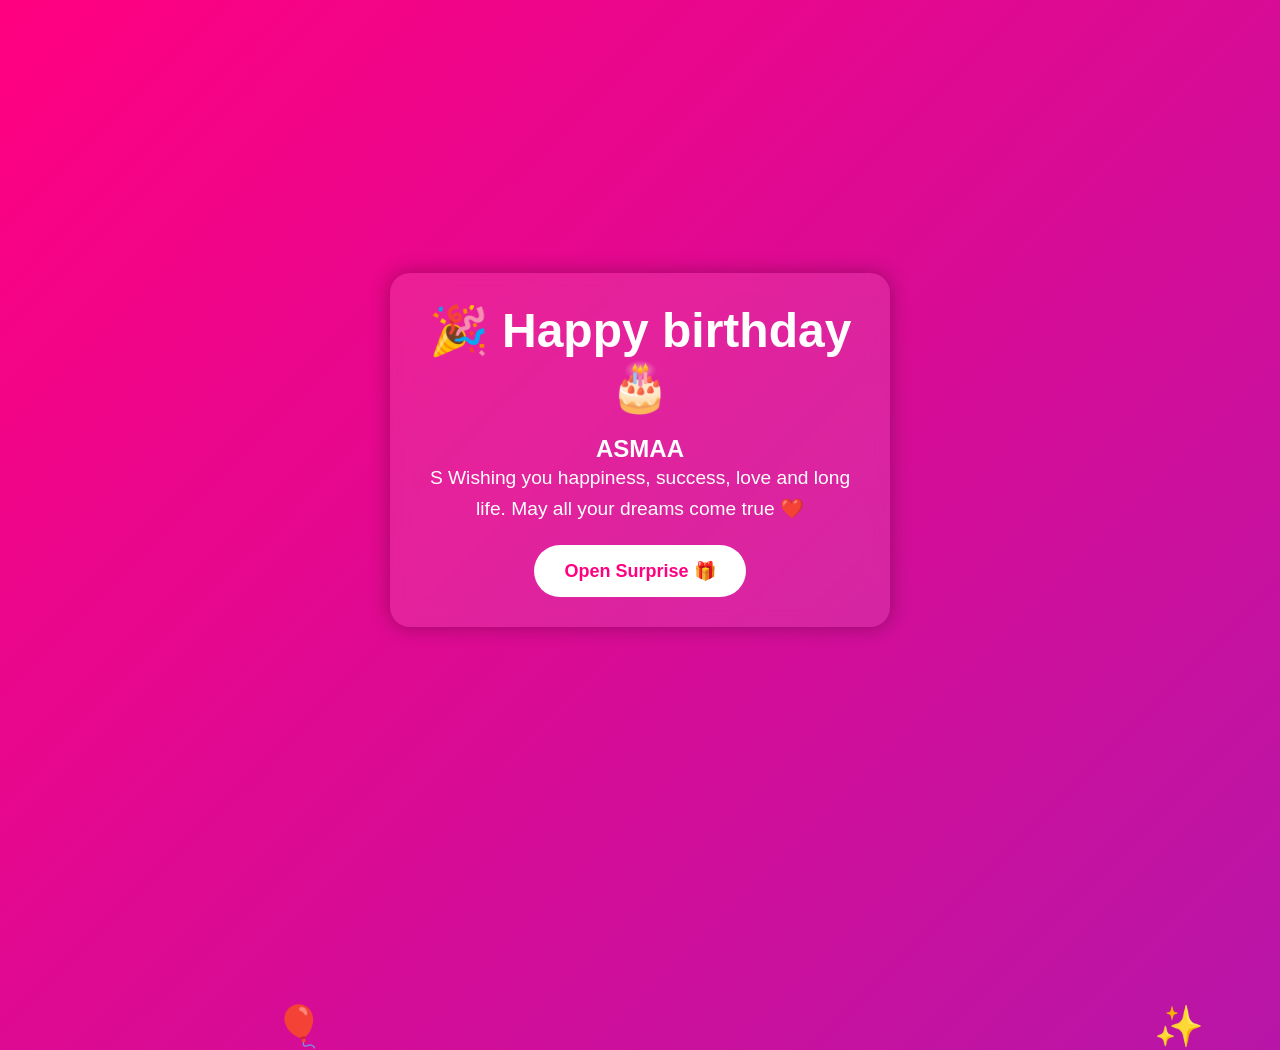
<file: index.html>
<!DOCTYPE html>
<html lang="en">
<head>
  <meta charset="UTF-8" />
  <meta name="viewport" content="width=device-width, initial-scale=1.0" />
  <title>Happy Birthday</title>

  <style>
    *{
      margin:0;
      padding:0;
      box-sizing:border-box;
      font-family:Arial, sans-serif;
    }

    body{
      height:100vh;
      display:flex;
      justify-content:center;
      align-items:center;
      overflow:hidden;
      background:linear-gradient(135deg,#ff0080,#7928ca,#2afadf);
      background-size:400% 400%;
      animation:bgMove 10s infinite alternate;
      color:white;
      text-align:center;
    }

    @keyframes bgMove{
      0%{background-position:left;}
      100%{background-position:right;}
    }

    .container{
      padding:30px;
      border-radius:20px;
      backdrop-filter:blur(10px);
      background:rgba(255,255,255,0.1);
      box-shadow:0 0 20px rgba(0,0,0,0.3);
      width:90%;
      max-width:500px;
      animation:fadeIn 2s ease;
    }

    @keyframes fadeIn{
      from{
        opacity:0;
        transform:scale(0.8);
      }
      to{
        opacity:1;
        transform:scale(1);
      }
    }

    h1{
      font-size:3rem;
      margin-bottom:20px;
      animation:bounce 1.5s infinite;
    }

    @keyframes bounce{
      0%,100%{
        transform:translateY(0);
      }
      50%{
        transform:translateY(-10px);
      }
    }

    p{
      font-size:1.2rem;
      margin-bottom:20px;
      line-height:1.6;
    }

    button{
      padding:15px 30px;
      border:none;
      border-radius:50px;
      font-size:18px;
      cursor:pointer;
      background:white;
      color:#ff0080;
      font-weight:bold;
      transition:0.3s;
    }

    button:hover{
      transform:scale(1.1);
      background:#ffe6f2;
    }

    .surprise{
      display:none;
      margin-top:20px;
      animation:fadeIn 1s ease;
    }

    .cake{
      font-size:80px;
      margin-top:20px;
      animation:rotateCake 3s infinite linear;
    }

    @keyframes rotateCake{
      from{
        transform:rotate(0deg);
      }
      to{
        transform:rotate(360deg);
      }
    }

    .balloon{
      position:absolute;
      bottom:-150px;
      font-size:40px;
      animation:float 10s infinite;
    }

    @keyframes float{
      0%{
        transform:translateY(0);
        opacity:1;
      }
      100%{
        transform:translateY(-120vh);
        opacity:0;
      }
    }
  </style>
</head>
<body>

  <div class="container">
    <h1>🎉 Happy birthday🎂</h1>
    <h2>ASMAA</h2>

    <p>S
      Wishing you happiness, success, love and long life.
      May all your dreams come true ❤️
    </p>

    <button id="btn">
      Open Surprise 🎁
    </button>

    <div class="surprise" id="surprise">
      <h2>🎊 You Are Special 🎊</h2>

      <p>
        Enjoy your beautiful day and keep smiling always 😊
      </p>

      <div class="cake">🎂</div>
    </div>
  </div>

  <audio autoplay loop>
    <source src="https://www.soundhelix.com/examples/mp3/SoundHelix-Song-1.mp3" type="audio/mp3">
  </audio>

  <script>

  const btn = document.getElementById("btn");
  const surprise = document.getElementById("surprise");

  btn.addEventListener("click", () => {
    surprise.style.display = "block";

    btn.innerHTML = "Opened 🎉";
    btn.style.background = "yellow";
  });

  function createBalloon(){

    const balloon = document.createElement("div");

    balloon.classList.add("balloon");

    const emojis = ["🎈","🎉","✨","🎊"];

    balloon.innerHTML =
      emojis[Math.floor(Math.random()*emojis.length)];

    balloon.style.left = Math.random()*100 + "vw";

    balloon.style.animationDuration =
      (5 + Math.random()*5) + "s";

    document.body.appendChild(balloon);

    setTimeout(()=>{
      balloon.remove();
    },10000);
  }

  setInterval(createBalloon,500);
  </script>

</body>
</html>
</file>
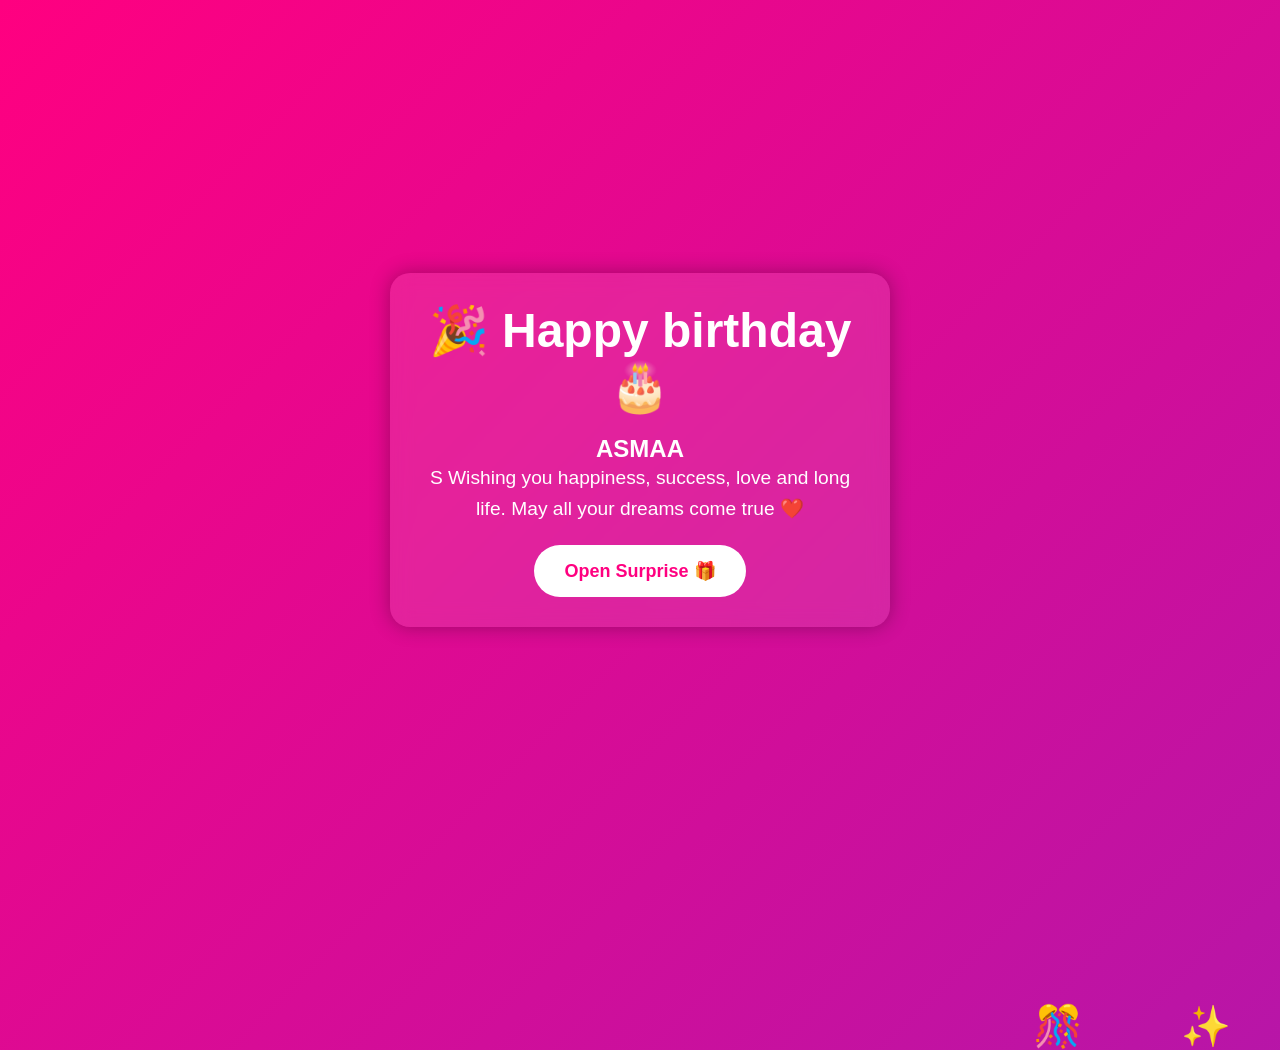
<file: birdthday .html>
<!DOCTYPE html>
<html lang="en">
<head>
  <meta charset="UTF-8" />
  <meta name="viewport" content="width=device-width, initial-scale=1.0" />
  <title>Happy Birthday</title>

  <style>
    *{
      margin:0;
      padding:0;
      box-sizing:border-box;
      font-family:Arial, sans-serif;
    }

    body{
      height:100vh;
      display:flex;
      justify-content:center;
      align-items:center;
      overflow:hidden;
      background:linear-gradient(135deg,#ff0080,#7928ca,#2afadf);
      background-size:400% 400%;
      animation:bgMove 10s infinite alternate;
      color:white;
      text-align:center;
    }

    @keyframes bgMove{
      0%{background-position:left;}
      100%{background-position:right;}
    }

    .container{
      padding:30px;
      border-radius:20px;
      backdrop-filter:blur(10px);
      background:rgba(255,255,255,0.1);
      box-shadow:0 0 20px rgba(0,0,0,0.3);
      width:90%;
      max-width:500px;
      animation:fadeIn 2s ease;
    }

    @keyframes fadeIn{
      from{
        opacity:0;
        transform:scale(0.8);
      }
      to{
        opacity:1;
        transform:scale(1);
      }
    }

    h1{
      font-size:3rem;
      margin-bottom:20px;
      animation:bounce 1.5s infinite;
    }

    @keyframes bounce{
      0%,100%{
        transform:translateY(0);
      }
      50%{
        transform:translateY(-10px);
      }
    }

    p{
      font-size:1.2rem;
      margin-bottom:20px;
      line-height:1.6;
    }

    button{
      padding:15px 30px;
      border:none;
      border-radius:50px;
      font-size:18px;
      cursor:pointer;
      background:white;
      color:#ff0080;
      font-weight:bold;
      transition:0.3s;
    }

    button:hover{
      transform:scale(1.1);
      background:#ffe6f2;
    }

    .surprise{
      display:none;
      margin-top:20px;
      animation:fadeIn 1s ease;
    }

    .cake{
      font-size:80px;
      margin-top:20px;
      animation:rotateCake 3s infinite linear;
    }

    @keyframes rotateCake{
      from{
        transform:rotate(0deg);
      }
      to{
        transform:rotate(360deg);
      }
    }

    .balloon{
      position:absolute;
      bottom:-150px;
      font-size:40px;
      animation:float 10s infinite;
    }

    @keyframes float{
      0%{
        transform:translateY(0);
        opacity:1;
      }
      100%{
        transform:translateY(-120vh);
        opacity:0;
      }
    }
  </style>
</head>
<body>

  <div class="container">
    <h1>🎉 Happy birthday🎂</h1>
    <h2>ASMAA</h2>

    <p>S
      Wishing you happiness, success, love and long life.
      May all your dreams come true ❤️
    </p>

    <button id="btn">
      Open Surprise 🎁
    </button>

    <div class="surprise" id="surprise">
      <h2>🎊 You Are Special 🎊</h2>

      <p>
        Enjoy your beautiful day and keep smiling always 😊
      </p>

      <div class="cake">🎂</div>
    </div>
  </div>

  <audio autoplay loop>
    <source src="https://www.soundhelix.com/examples/mp3/SoundHelix-Song-1.mp3" type="audio/mp3">
  </audio>

  <script>

  const btn = document.getElementById("btn");
  const surprise = document.getElementById("surprise");

  btn.addEventListener("click", () => {
    surprise.style.display = "block";

    btn.innerHTML = "Opened 🎉";
    btn.style.background = "yellow";
  });

  function createBalloon(){

    const balloon = document.createElement("div");

    balloon.classList.add("balloon");

    const emojis = ["🎈","🎉","✨","🎊"];

    balloon.innerHTML =
      emojis[Math.floor(Math.random()*emojis.length)];

    balloon.style.left = Math.random()*100 + "vw";

    balloon.style.animationDuration =
      (5 + Math.random()*5) + "s";

    document.body.appendChild(balloon);

    setTimeout(()=>{
      balloon.remove();
    },10000);
  }

  setInterval(createBalloon,500);
  </script>

</body>
</html>
</file>
